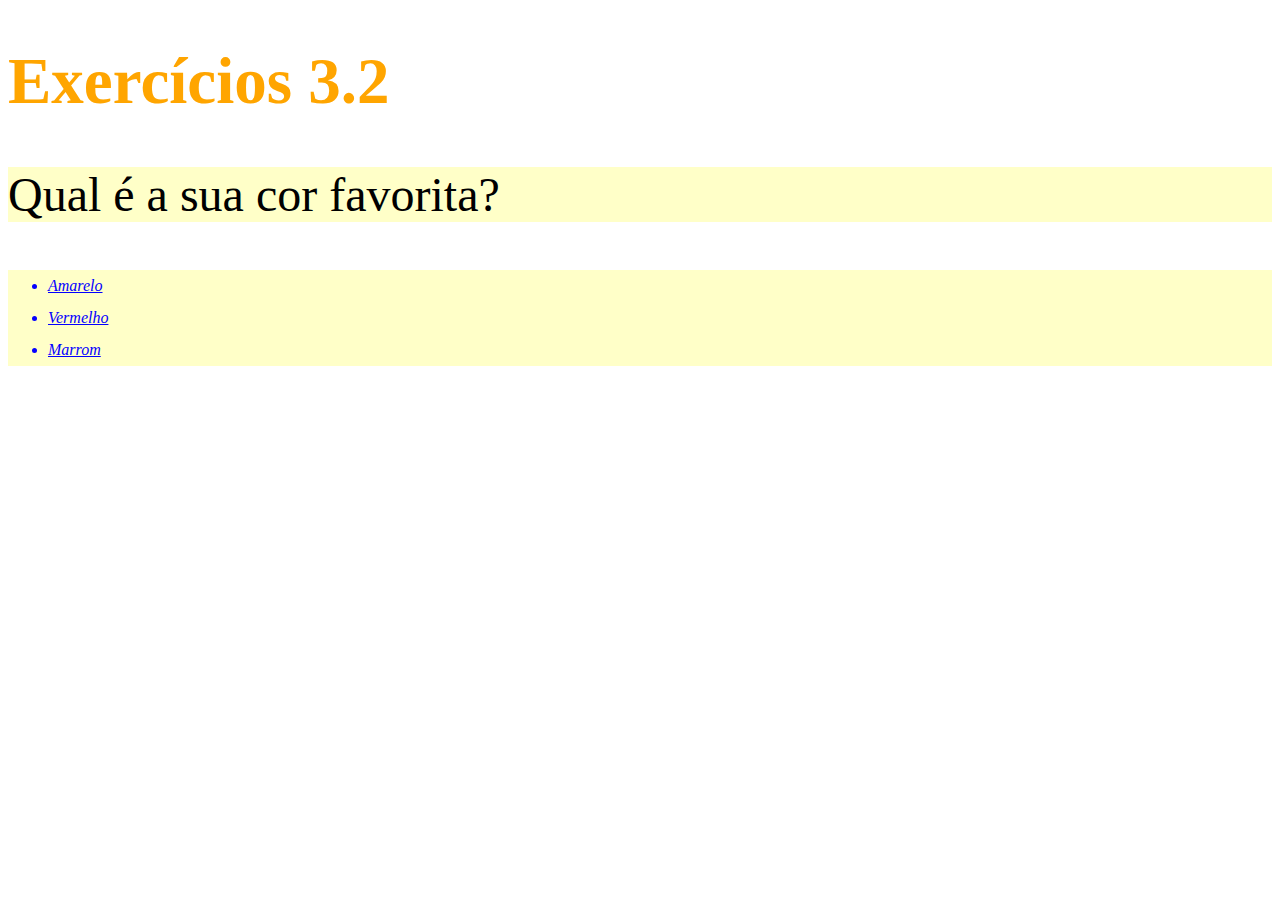
<file: trybe-exercicios/fundamentos/bloco-3-html-e-css/dia-2-introducao-css/index.html>
<!DOCTYPE html>
<html lang="pt-br">
  <head>
    <meta charset="UTF-8">
    <title>HTML</title>
    <link rel="stylesheet" href="style.css">
  </head>
  <body>
    <h1>Exercícios 3.2</h1>
    <p class="cor">Qual é a sua cor favorita?</p>
    <ul class="cor">
      <li>Amarelo</li>
      <li>Vermelho</li>
      <li>Marrom</li>
    </ul>
  </body>
</html>
</file>
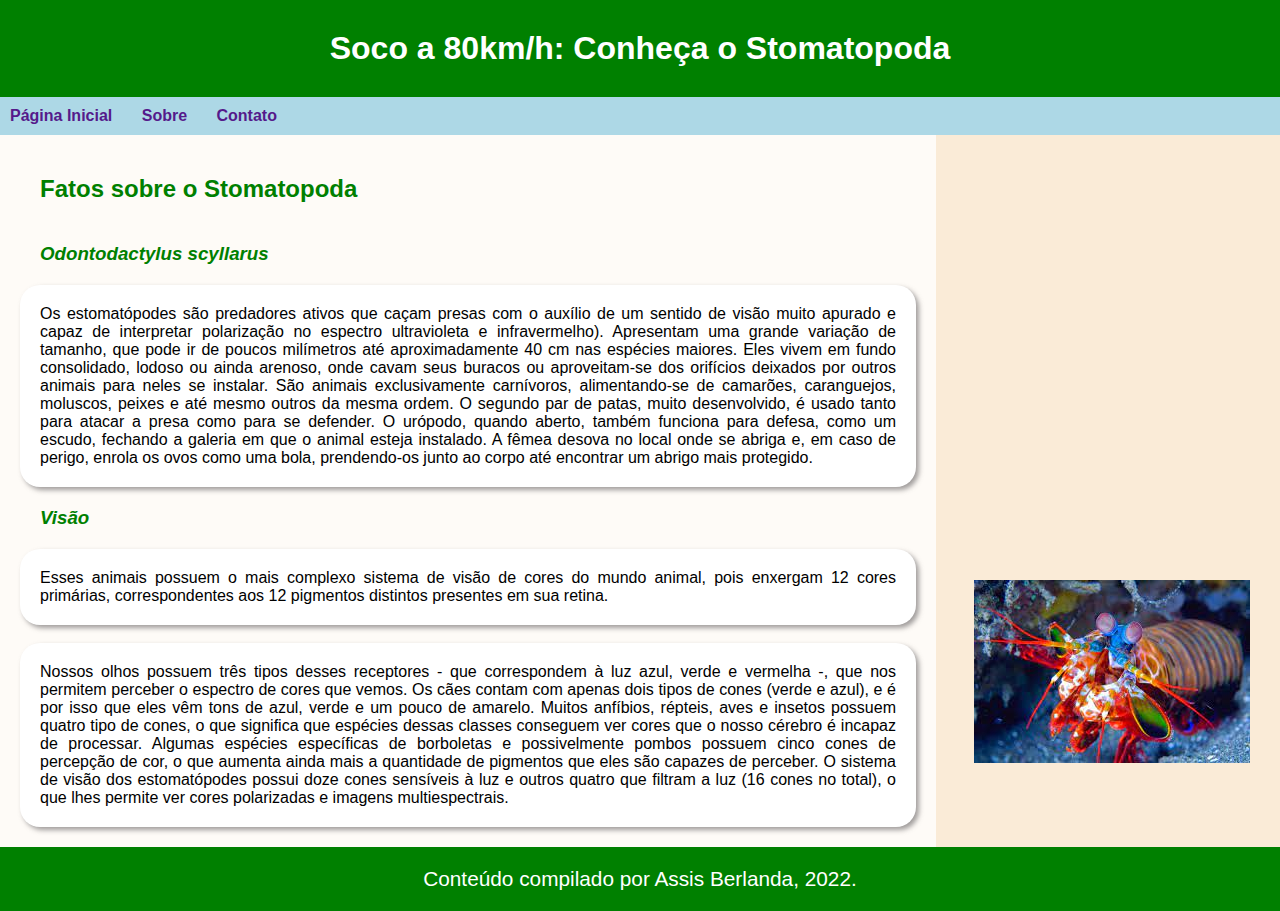
<file: trybe-exercicios/fundamentos/bloco-3-html-e-css/dia-4-html-semantico/index.html>
<!DOCTYPE html>
<html lang="pt-br">
  <head>
    <meta charset="UTF-8" />
    <meta name="viewport" content="width=device-width" />
    <link rel="stylesheet" href="style.css">
    <title>Stomatopoda</title>
  </head>
  <body>
    <header>
        <h1 class="titulo">Soco a 80km/h: Conheça o Stomatopoda</h1>
        <nav>
            <a class="menu" href="">Página Inicial</a>
            <a class="menu" href="">Sobre</a>
            <a class="menu" href="">Contato</a>           
        </nav>
    </header>
    <main class="main">
        <h2>Fatos sobre o Stomatopoda</h2>
        <article>
            <h3><em>Odontodactylus scyllarus</em></h3>
            <!-- <table>
                <th>Reino</th>
                <td>Animalia</td>
                
                <th>Filo</th>
                <td>Arthropoda</td>
                
                <th>Subfilo</th>
                <td>Crustacea</td>
                
                <th>Classe</th>
                <td>Malacostraca</td>
                
                <th>Subclasse</th>
                <td>Hoplocarida</td>
            </table> -->
            <section>
                <p class="description">Os estomatópodes são predadores ativos que caçam presas com o auxílio de um sentido de visão muito apurado e capaz de interpretar polarização no espectro ultravioleta e infravermelho). Apresentam uma grande variação de tamanho, que pode ir de poucos milímetros até aproximadamente 40 cm nas espécies maiores. Eles vivem em fundo consolidado, lodoso ou ainda arenoso, onde cavam seus buracos ou aproveitam-se dos orifícios deixados por outros animais para neles se instalar. São animais exclusivamente carnívoros, alimentando-se de camarões, caranguejos, moluscos, peixes e até mesmo outros da mesma ordem. O segundo par de patas, muito desenvolvido, é usado tanto para atacar a presa como para se defender. O urópodo, quando aberto, também funciona para defesa, como um escudo, fechando a galeria em que o animal esteja instalado. A fêmea desova no local onde se abriga e, em caso de perigo, enrola os ovos como uma bola, prendendo-os junto ao corpo até encontrar um abrigo mais protegido.</p>
            </section>
            <section>
                <h3><em>Visão</em></h3>
                <p class="description">Esses animais possuem o mais complexo sistema de visão de cores do mundo animal, pois enxergam 12 cores primárias, correspondentes aos 12 pigmentos distintos presentes em sua retina.</p>
                <br>
                <p class="description">Nossos olhos possuem três tipos desses receptores - que correspondem à luz azul, verde e vermelha -, que nos permitem perceber o espectro de cores que vemos. Os cães contam com apenas dois tipos de cones (verde e azul), e é por isso que eles vêm tons de azul, verde e um pouco de amarelo. Muitos anfíbios, répteis, aves e insetos possuem quatro tipo de cones, o que significa que espécies dessas classes conseguem ver cores que o nosso cérebro é incapaz de processar. Algumas espécies específicas de borboletas e possivelmente pombos possuem cinco cones de percepção de cor, o que aumenta ainda mais a quantidade de pigmentos que eles são capazes de perceber. O sistema de visão dos estomatópodes possui doze cones sensíveis à luz e outros quatro que filtram a luz (16 cones no total), o que lhes permite ver cores polarizadas e imagens multiespectrais.</p>
            </section>
        </article>
    </main>
        <div class="imagem"><img src="imagens/stomopoda1.jpeg" alt="stomatopoda"></div>
        <div class="video"><iframe width="300" src="https://www.youtube.com/embed/E0Li1k5hGBE" title="YouTube video player" frameborder="0" allow="accelerometer; autoplay; clipboard-write; encrypted-media; gyroscope; picture-in-picture" allowfullscreen></iframe></div>
        <div class="video1"><iframe width="300" src="https://www.youtube.com/embed/CW8NUCPLE1c" title="YouTube video player" frameborder="0" allow="accelerometer; autoplay; clipboard-write; encrypted-media; gyroscope; picture-in-picture" allowfullscreen></iframe></div>
  </body>
  <footer>
    <p class="footer">Conteúdo compilado por Assis Berlanda, 2022.</p>
  </footer>
</html>
</file>
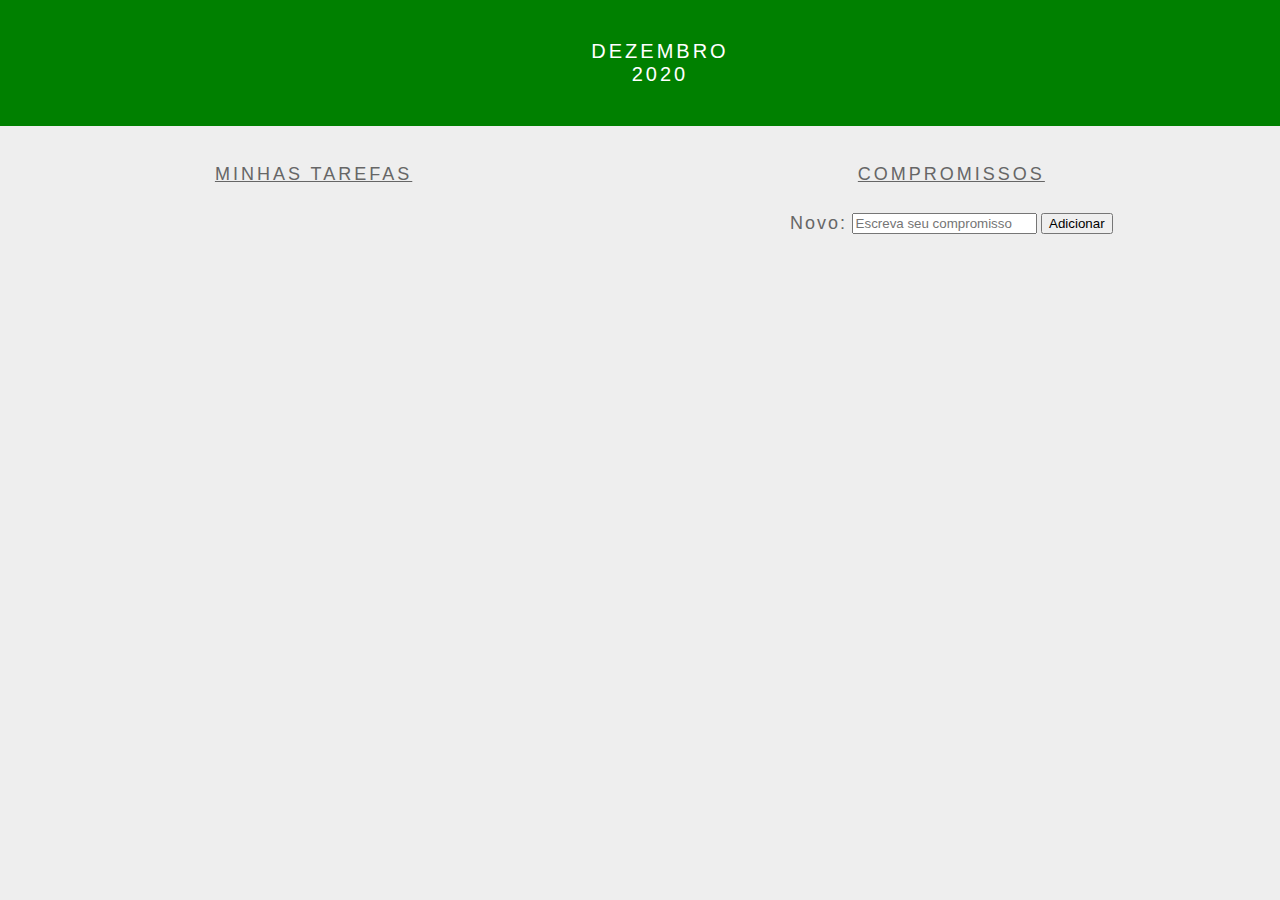
<file: trybe-exercicios/fundamentos/bloco-5-dom-eventos-web/dia-3-eventos/index.html>
<!DOCTYPE html>
<html lang="pt-br">
  <head>
    <link rel="stylesheet" href="style.css">
    <meta charset="UTF-8" />
    <meta name="viewport" content="width=device-width" />
    <title>Calendar</title>
  </head>
  <body>
    <header class="month-container">
      <ul>
        <li id="month">Dezembro</li>
        <li id="year">2020</li>
      </ul>
    </header>
    <div class="week-days-container">
      <ul class="week-days">
      </ul>
    </div>
    <div class="days-container">
      <ul id="days">
      </ul>
    </div>
    <div class="buttons-container">
    </div>
    <section class="tasks-container">
      <div class="my-tasks">
        <h3>MINHAS TAREFAS</h3>
      </div>
      <div class="input-container">
        <h3>COMPROMISSOS</h3>
        <label for="task-input">Novo:</label>
        <input type="text"
          id="task-input"
          placeholder="Escreva seu compromisso"
        >
        <button id="btn-add">Adicionar</button>
      </div>
      <div class="task-list-container">
        <ul class="task-list">
        </ul>
      </div>
    </section>
    <script src="script.js"></script>
  </body>
</html>
</file>
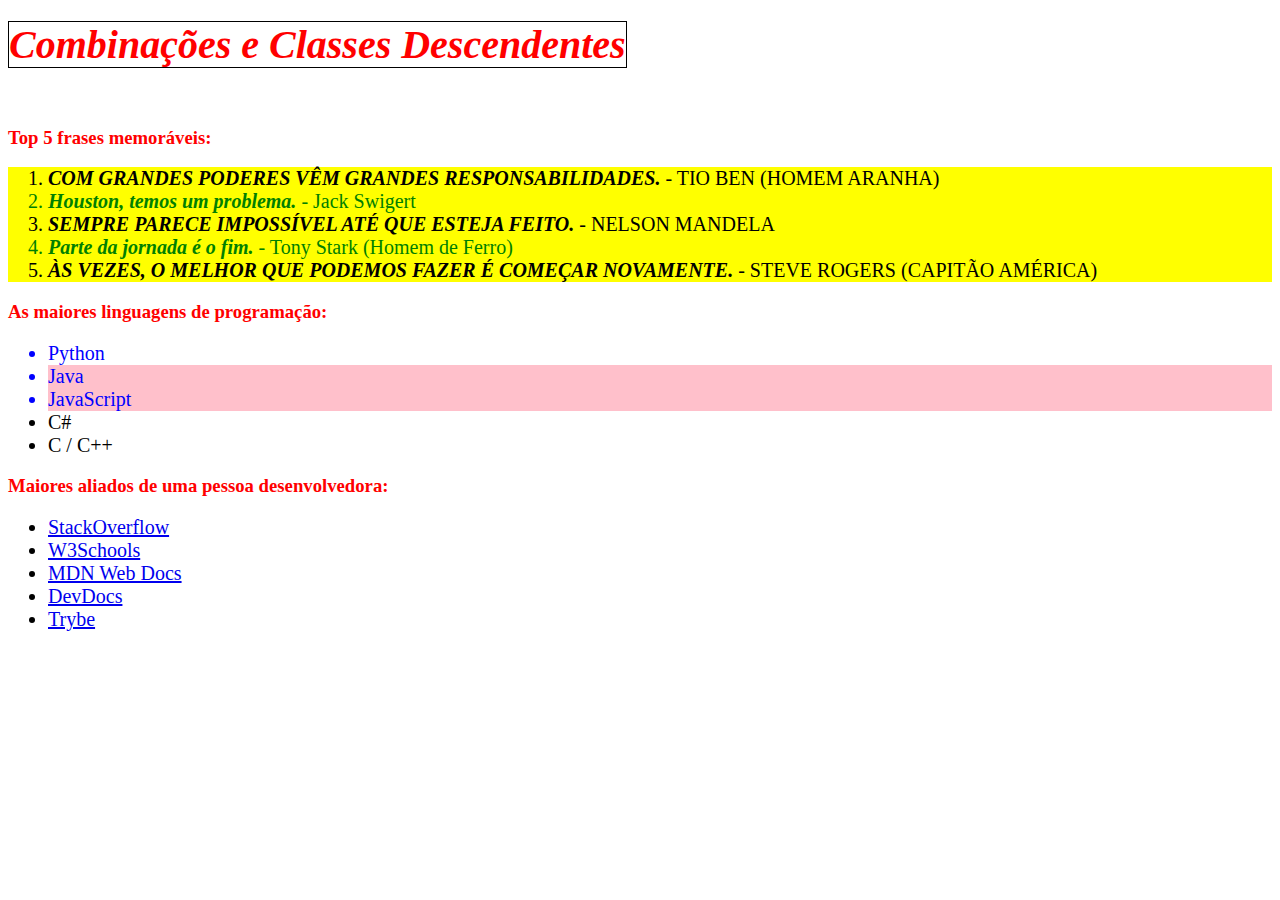
<file: trybe-exercicios/fundamentos/bloco-3-html-e-css/dia-3-seletores-css/classe/index.html>
<!DOCTYPE html>
<html lang="pt-br">
  <head>
    <meta charset="UTF-8">
    <link rel="stylesheet" href="style.css">
    <title>#GoTrybe</title>
  </head>
  <body>
    <h1><em>Combinações e Classes Descendentes</em></h1>
    <br />
    <h3>Top 5 frases memoráveis:</h3>
    <ol class="amarela">
      <li><em>Com grandes poderes vêm grandes responsabilidades.</em> - Tio Ben (Homem Aranha)</li>
      <li><em>Houston, temos um problema.</em> - Jack Swigert</li>
      <li><em>Sempre parece impossível até que esteja feito.</em> - Nelson Mandela</li>
      <li><em>Parte da jornada é o fim.</em> - Tony Stark (Homem de Ferro)</li>
      <li><em>Às vezes, o melhor que podemos fazer é começar novamente.</em> - Steve Rogers (Capitão América)</li>
    </ol>
    <h3>As maiores linguagens de programação:</h3>
    <ul >
      <li class="azul">Python</li>
      <li class="azul rosa">Java</li>
      <li class="azul rosa">JavaScript</li>
      <li>C#</li>
      <li>C / C++</li>
    </ul>
    <h3>Maiores aliados de uma pessoa desenvolvedora:</h3>
    <ul>
      <li>
        <a class="laranja" href="https://pt.stackoverflow.com/" target="_blank">StackOverflow</a>
      </li>
      <li>
        <a class="verde" href="https://www.w3schools.com/" target="_blank">W3Schools</a>
      </li>
      <li>
        <a class="preta" href="https://developer.mozilla.org/pt-BR/" target="_blank">MDN Web Docs</a>
      </li>
      <li>
        <a class="amarela1" href="https://devdocs.io/" target="_blank">DevDocs</a>
      </li>
      <li>
        <a class="verde" href="https://app.betrybe.com/" target="_blank">Trybe</a>
      </li>
    </ul>
  </body>
</html>
</file>
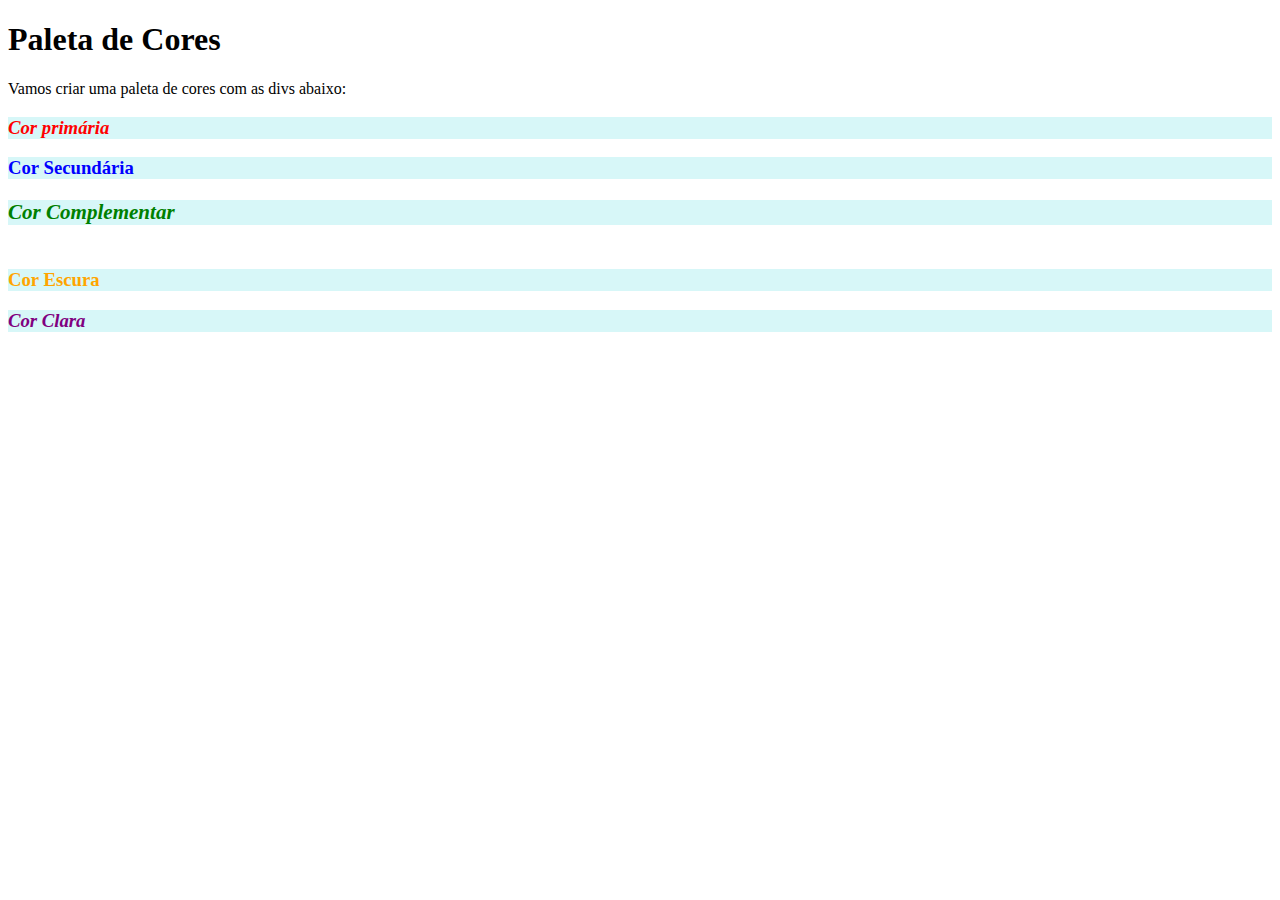
<file: trybe-exercicios/fundamentos/bloco-3-html-e-css/dia-3-seletores-css/cores/index.html>
<!DOCTYPE html>
<html lang="pt-br">
<head>
  <meta charset="UTF-8">
  <title>Pseudoclasses</title>
  <link rel="stylesheet" href="style.css">
</head>
<body>
  <h1>Paleta de Cores</h1>
  <p>Vamos criar uma paleta de cores com as divs abaixo:</p>
  <div>
    <h3>Cor primária</h3>
  </div>
  <div>
    <h3>Cor Secundária</h3>
  </div>
  <div>
    <h3>Cor Complementar</h3>
  </div>
  <div>
    <h3>Cor Escura</h3>
  </div>
  <div>
    <h3>Cor Clara</h3>
  </div>
</body>
</html>
</file>
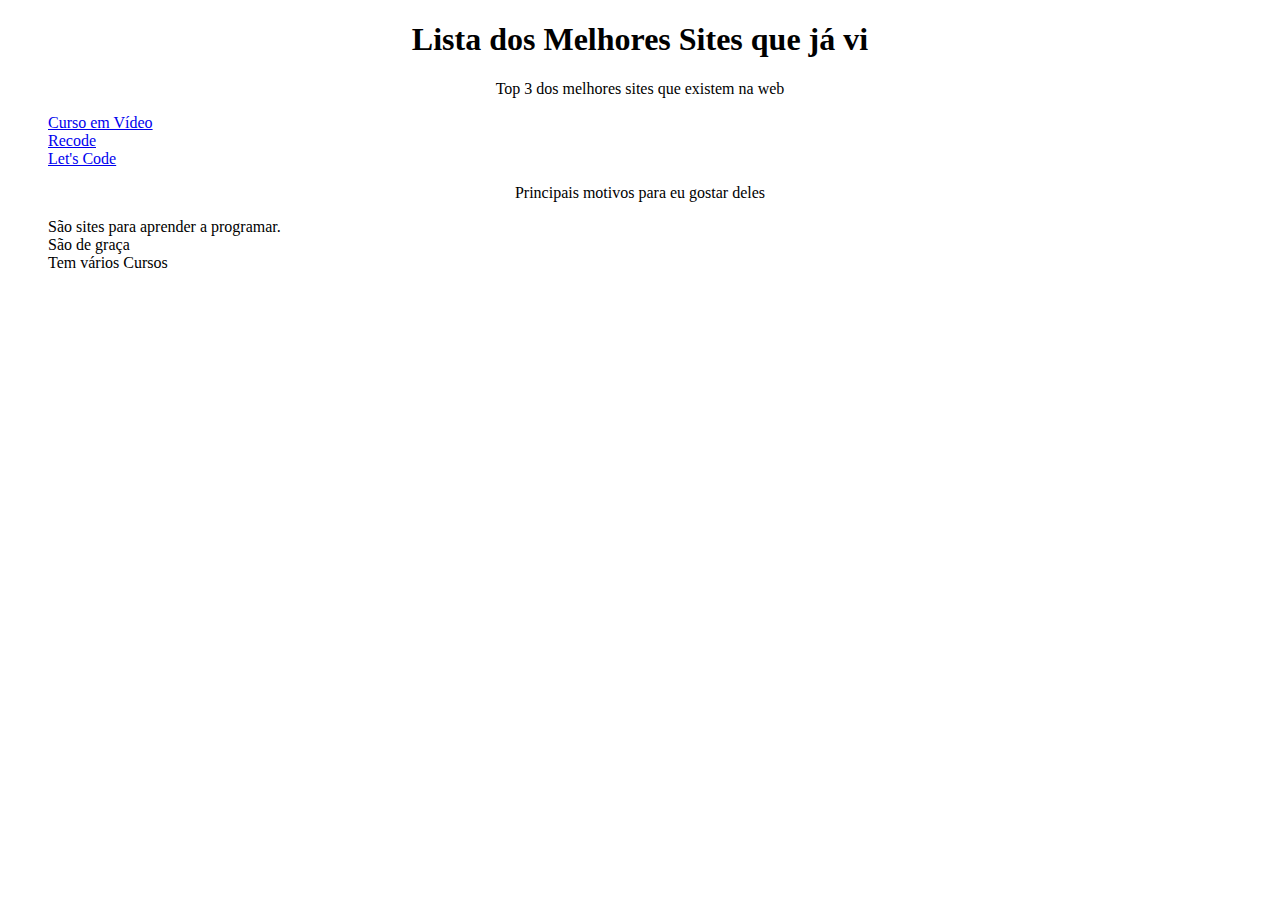
<file: trybe-exercicios/fundamentos/bloco-3-html-e-css/dia-3-seletores-css/sites/index.html>
<!DOCTYPE html>
<html lang="pt-br">
  <head>
    <meta charset="UTF-8">
    <title>Agrupando Seletores</title>
    <link rel="stylesheet" href="style.css">
  </head>
  <body>
    <h1>Lista dos Melhores Sites que já vi</h1>
    <p>Top 3 dos melhores sites que existem na web</p>
    <ol>
        <li><a href="https://www.cursoemvideo.com/cursos/" target="_blank">Curso em Vídeo</a></li>
        <li><a href="https://recode.org.br/cursos/" target="_blank">Recode</a></li>
        <li><a href="https://letscode.com.br/" target="_blank">Let's Code</a></li>
    </ol>
    <p>Principais motivos para eu gostar deles</p>
    <ul>
        <li>São sites para aprender a programar.</li>
        <li>São de graça</li>
        <li>Tem vários Cursos</li>
    </ul>
  </body>
</html>
</file>
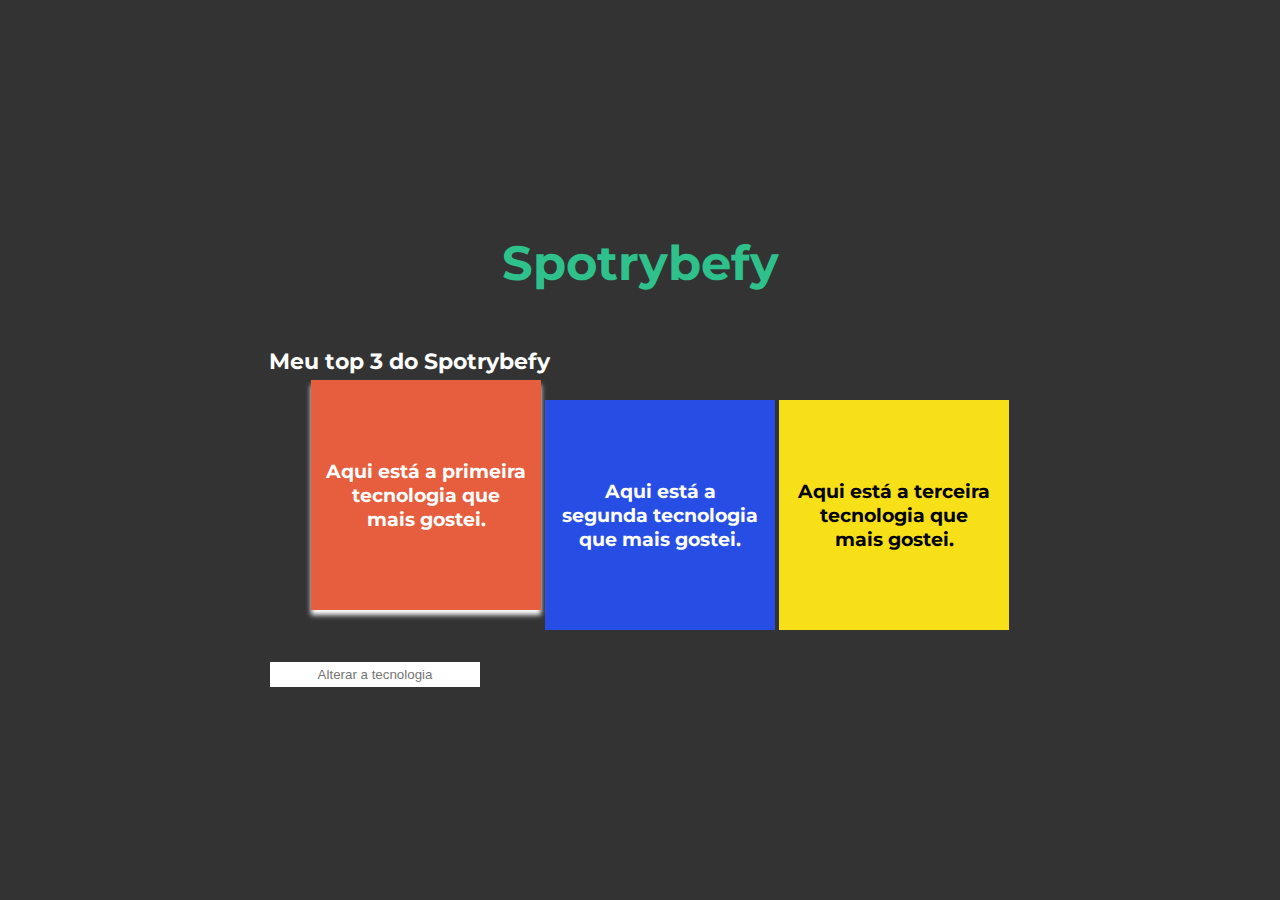
<file: trybe-exercicios/fundamentos/bloco-5-dom-eventos-web/dia-3-eventos/exercicios/index.html>
<!DOCTYPE html>
<html lang="pt-br">
  <head>
  <meta charset="UTF-8">
  <title>addEventListener</title>
  <link rel="preconnect" href="https://fonts.gstatic.com">
  <link href="https://fonts.googleapis.com/css2?family=Montserrat:wght@400;900&display=swap" rel="stylesheet">
  <link rel="stylesheet" href="style.css">
  </head>
  <body>
    <header>
      <h1>Spotrybefy</h1>
    </header>
    <main>
      <h3 id="my-spotrybefy">Meu top 3 do Spotrybefy</h3>
      <ul class="container">
        <li class="tech" id="first-li">Aqui está a primeira tecnologia que mais gostei.</li>
        <li id="second-li">Aqui está a segunda tecnologia que mais gostei.</li>
        <li id="third-li">Aqui está a terceira tecnologia que mais gostei.</li>
      </ul>
      <input type="text" id="input" placeholder="Alterar a tecnologia">
    </main>
    <script src="main.js"></script>
  </body>
</html>
</file>
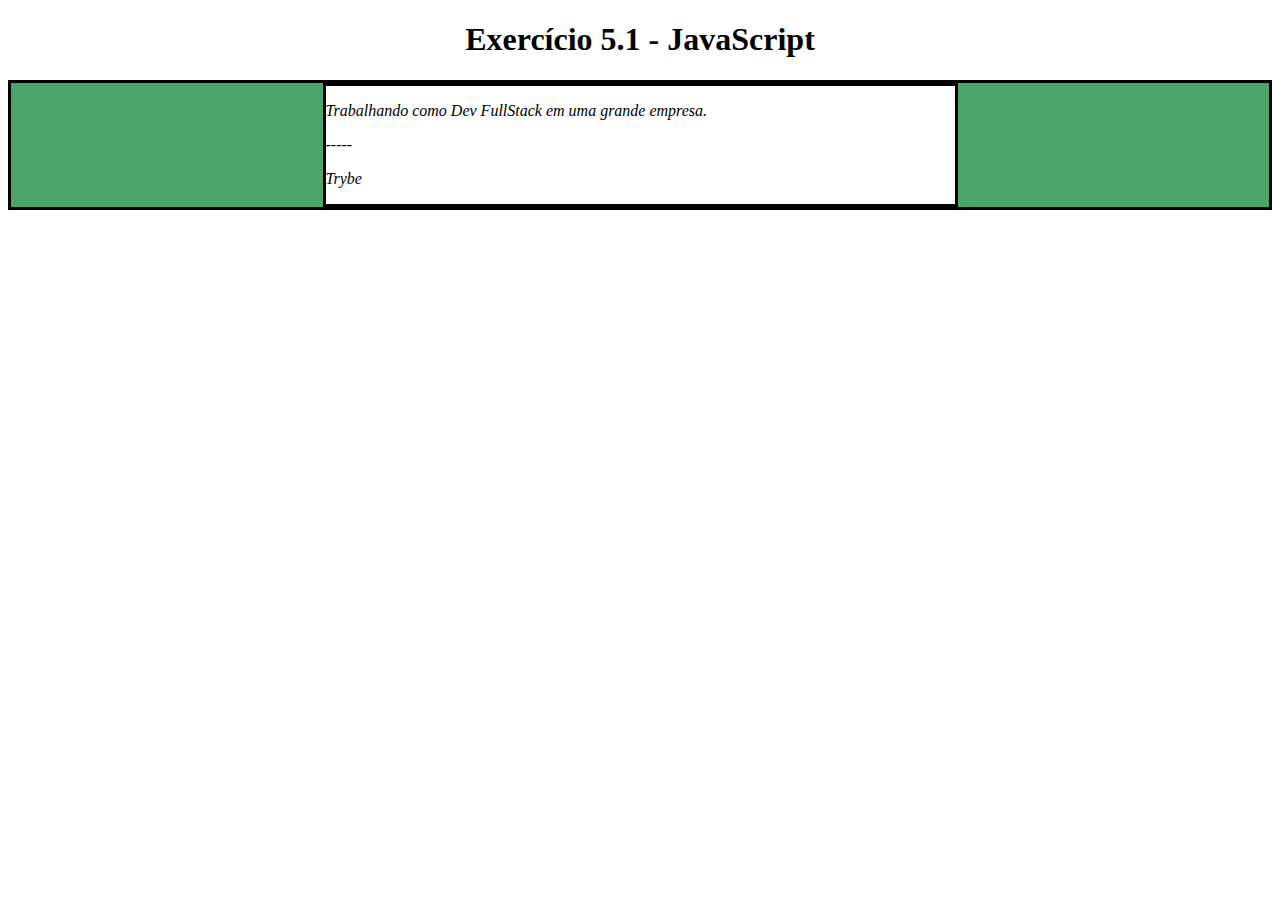
<file: trybe-exercicios/fundamentos/bloco-5-dom-eventos-web/dia-1-dom-seletores/dom.html>
<!DOCTYPE html>
<html>
  <head>
    <meta charset="UTF-8" />
    <meta name="viewport" content="width=device-width" />
    <title>Exercício 5.1</title>
    
    <style>
      main, section {
        border-color: black;
        border-style: solid;
      }

      .title {
        text-align: center;
      }

      .main-content {
        background-color: yellow;
      }

      .main-content .center-content {
        background-color: red;
        width: 50%;
        margin: 0 auto;
      }

      .main-content .center-content p {
        font-style: italic;
      }
    </style>
  </head>
  <body>
    <header> 
      <h1 class="title">Exercício 5.1 - JavaEscripito </h1>
    </header>    
    <main class="main-content">
      <section class="center-content">
        <p>Texto padrão do nosso site</p>
        <p>-----</p>
        <p>Trybe</p>
      </section>
    </main>
    <script>
        document.querySelectorAll('section p')[0].innerText = 'Trabalhando como Dev FullStack em uma grande empresa.';
        document.querySelector('.main-content').style.backgroundColor = 'rgb(76,164,109)';
        document.querySelector('.center-content').style.backgroundColor = 'white';
        document.querySelector('.title').innerText = 'Exercício 5.1 - JavaScript';
        // document.querySelectorAll('p').uppercase();
        let printer = document.getElementsByTagName('p');
        for (let i in printer){
            console.log(printer[i]);
        }
        /*
        Aqui você vai modificar os elementos já existentes utilizando apenas as funções:
        - document.getElementById()
        - document.getElementsByClassName()
        - document.getElementsByTagName()
        Crie uma função que mude o texto na tag <p> para uma descrição de como você se vê daqui a 2 anos. (Não gaste tempo pensando no texto e sim realizando o exercício)
        Crie uma função que mude a cor do quadrado amarelo para o verde da Trybe (rgb(76,164,109)).
        Crie uma função que mude a cor do quadrado vermelho para branco.
        Crie uma função que corrija o texto da tag <h1>.
        Crie uma função que modifique todo o texto da tag <p> para maiúsculo.
        Crie uma função que exiba o conteúdo de todas as tags <p> no console.
        */
    </script>
  </body>
</html>
</file>
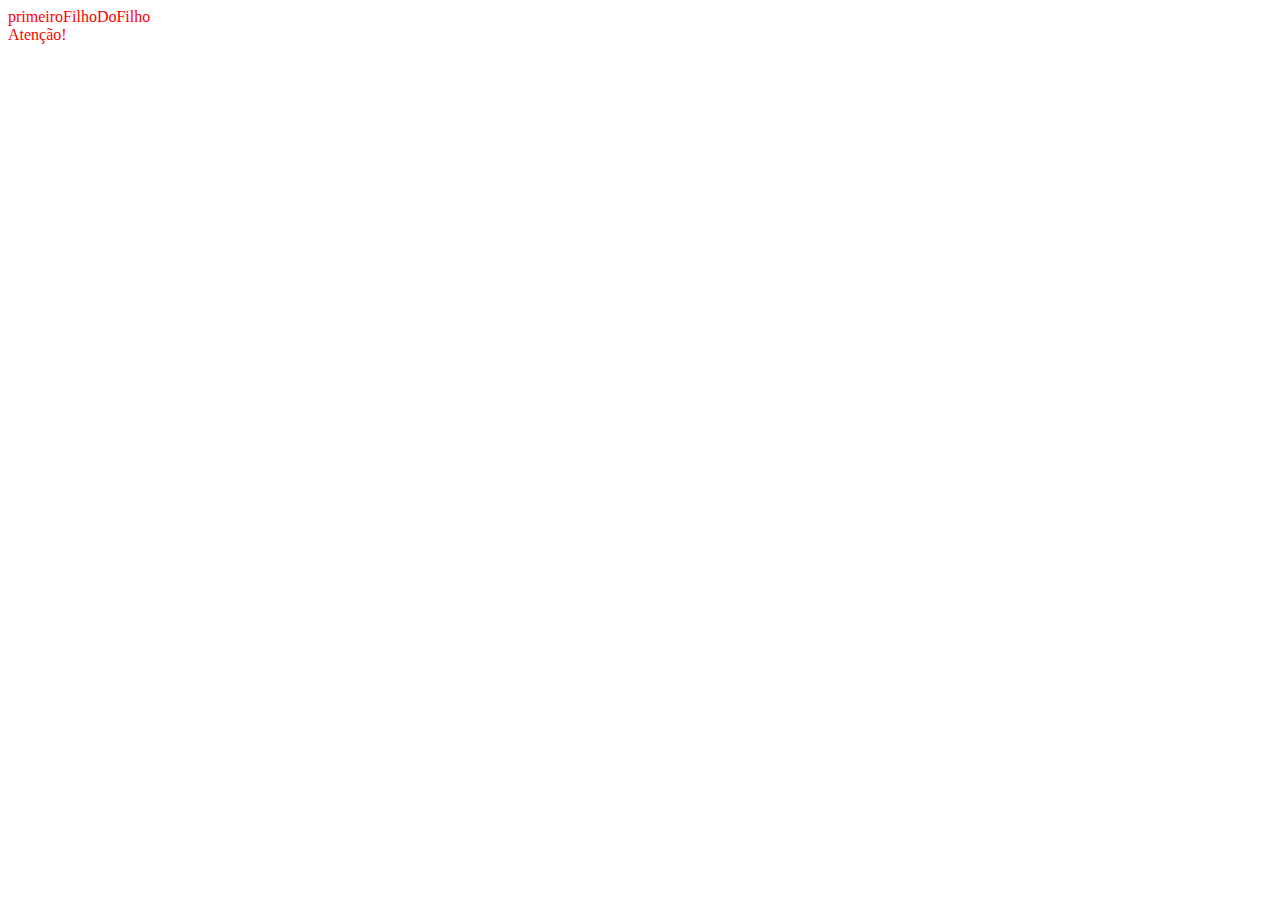
<file: trybe-exercicios/fundamentos/bloco-5-dom-eventos-web/dia-2-elementos/parte1.html>
<!DOCTYPE html>
<html lang="en">
<head>
    <meta charset="UTF-8">
    <meta http-equiv="X-UA-Compatible" content="IE=edge">
    <meta name="viewport" content="width=device-width, initial-scale=1.0">
    <title>Document</title>
</head>
<body>
    <main id="paiDoPai">
        <section id="pai">
            <section id="primeiroFilho"></section>
            <section id="elementoOndeVoceEsta">
                <section id="primeiroFilhoDoFilho"></section>
                <section id="segundoEUltimoFilhoDoFilho"></section>
            </section>
            Atenção!
            <section id="terceiroFilho"></section>
            <section id="quartoEUltimoFilho"></section>
        </section>
    </main>
    <script>
    // Parte I
        // 1 - Acesse o elemento elementoOndeVoceEsta.
        let  elementoOndeVoceEsta = document.getElementById('elementoOndeVoceEsta');
        // elementoOndeVoceEsta = document.querySelector('#elementoOndeVoceEsta');
        
        // 2- Acesse pai a partir de elementoOndeVoceEsta e adicione uma color a ele.
        let pai = elementoOndeVoceEsta.parentElement;
        pai.style.color = 'red';
        // pai = elementoOndeVoceEsta.parentElement.style.color = 'green';
        
        // 3- Acesse o primeiroFilhoDoFilho e adicione um texto a ele. Você se lembra dos vídeos da aula anterior, como  fazer isso?
        let primeiroFilhoDoFilho = elementoOndeVoceEsta.firstElementChild;
        primeiroFilhoDoFilho.innerText = 'primeiroFilhoDoFilho';
        // primeiroFilhoDoFilho = document.querySelector('#primeiroFilhoDoFilho').innerText = 'Tudo Bão';
        // 4- Acesse o primeiroFilho a partir de pai.
        let primeiroFilho = pai.firstElementChild;

        // 5- Agora acesse o primeiroFilho a partir de elementoOndeVoceEsta.
        let primeiroFilho2 = elementoOndeVoceEsta.previousElementSibling;

        // 6- Agora acesse o texto Atenção! a partir de elementoOndeVoceEsta.
        const textAtencao = elementoOndeVoceEsta.nextSibling;
       
        // 7- Agora acesse o terceiroFilho a partir de elementoOndeVoceEsta.
        const terceiroFilho = elementoOndeVoceEsta.nextElementSibling;
        
        // 8- Agora acesse o terceiroFilho a partir de pai.
        let terceiroFilho2 = pai.lastElementChild.previousElementSibling;
        // terceiroFilho2 = document.querySelector('#pai').lastElementChild.previousElementSibling;

    </script>
    </body>
    </html>
</file>
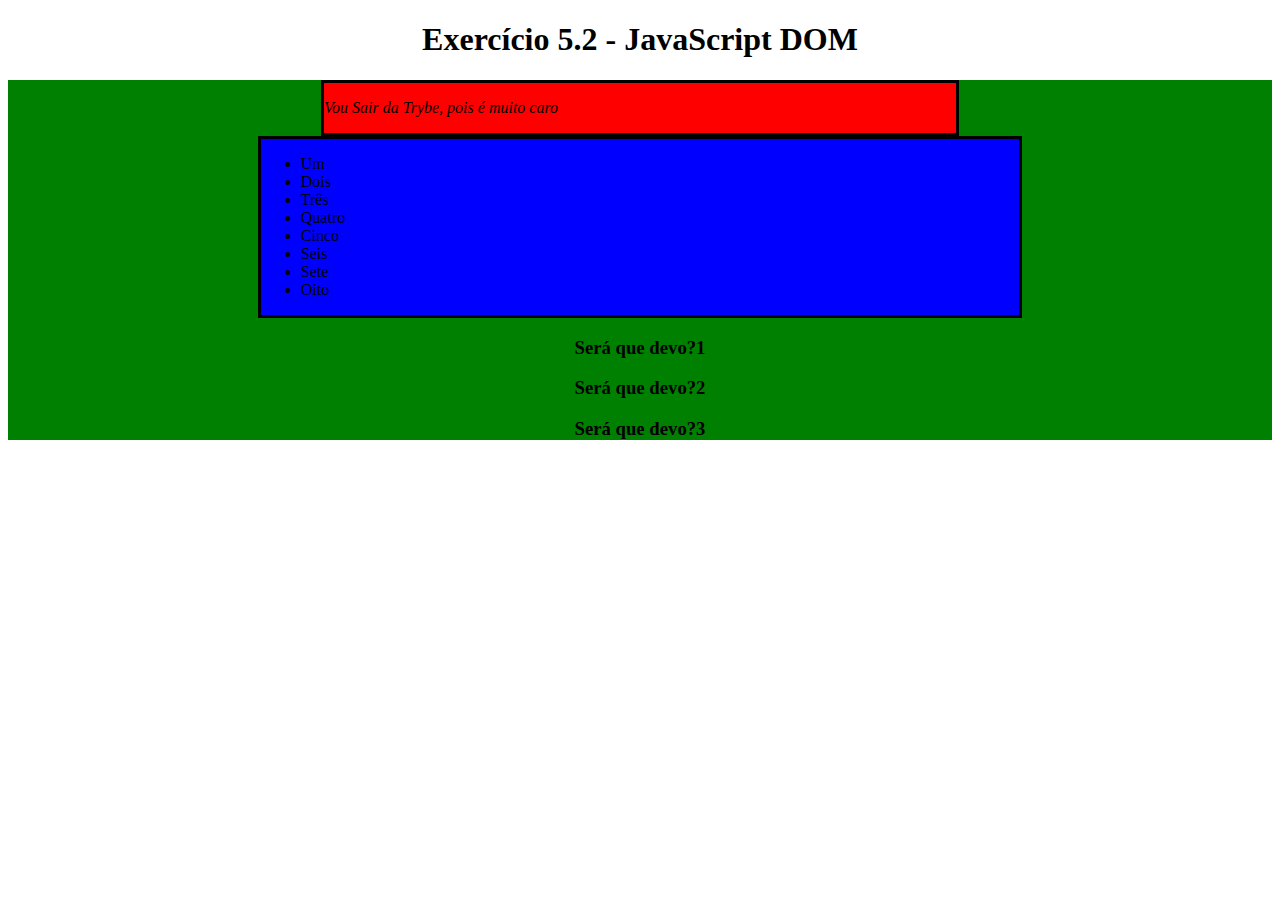
<file: trybe-exercicios/fundamentos/bloco-5-dom-eventos-web/dia-2-elementos/pratica.html>
<!DOCTYPE html>
<html lang="Pt-br">
  <head>
    <meta charset="UTF-8" />
    <meta name="viewport" content="width=device-width" />
    <title>Exercício 5.2</title>
    <style>
      section {
        border-color: black;
        border-style: solid;
      }

      .title {
        text-align: center;
      }

      .main-content {
        background-color: yellow;
      }

      .main-content .center-content {
        background-color: red;
        width: 50%;
        margin-left: auto;
        margin-right: auto;
      }

      .main-content .center-content p {
        font-style: italic;
      }

      .main-content .left-content {
        background-color: green;
        width: 60%;
        margin-left: 0;
        margin-right: auto;
      }

      .main-content .left-content .small-image {
        display: block;
        margin-left: auto;
        margin-right: auto;
        border-radius: 100%;
      }

      .main-content .right-content {
        background-color: blue;
        width: 60%;
        margin-left: auto;
        margin-right: 0;
      }

      .main-content .description {
        text-align: center;
      }
    </style>
  </head>
  <body>
    <script>
    // 1- 🚀 Adicione a tag h1 com o texto Exercício 5.2 - JavaScript DOM como filho da tag body;
        const bodyH1 = document.createElement('h1');
        bodyH1.innerText = 'Exercício 5.2 - JavaScript DOM';
        document.body.appendChild(bodyH1);

    // 2- 🚀 Adicione a tag main com a classe main-content como filho da tag body;
        const tagMain = document.createElement('main');
        tagMain.className = 'main-content';
        document.body.appendChild(tagMain);
        
    // 3- 🚀 Adicione a tag section com a classe center-content como filho da tag main criada no passo 2;
        const tagSection = document.createElement('section');
        tagSection.className = 'center-content';
        document.querySelector('.main-content').appendChild(tagSection);
    
    // 4- 🚀 Adicione a tag p como filho do section criado no passo 3 e coloque algum texto;
        const tagP = document.createElement('p');
        tagP.innerText = 'Vou Sair da Trybe, pois é muito caro';
        tagSection.appendChild(tagP);

    // 5- 🚀 Adicione a tag section com a classe left-content como filho da tag main criada no passo 2;
        const leftSection = document.createElement('section');
        leftSection.className = 'left-content';
        tagMain.appendChild(leftSection);

    // 6- 🚀 Adicione a tag section com a classe right-content como filho da tag main criada no passo 2;
        const rightSection = document.createElement('section');
        rightSection.className = 'right-content';
        tagMain.appendChild(rightSection);

    // 7- 🚀 Adicione uma imagem com src configurado para o valor https://picsum.photos/200 e classe small-image. Esse elemento deve ser filho do section criado no passo 5;
        const tagImg = document.createElement('img');
        tagImg.className = 'small-image';
        leftSection.appendChild(tagImg);
        tagImg.src = 'https://picsum.photos/200';
    
    // 8- 🚀 Adicione uma lista não ordenada com os valores de 1 a 10 por extenso, ou seja, um, dois, três, ... como valores da lista. Essa lista deve ser filha do section criado no passo 6;
        const tagUl = document.createElement('ul');
        rightSection.appendChild(tagUl);
        const arrayNum = ['Um', 'Dois', 'Três', 'Quatro', 'Cinco', 'Seis', 'Sete', 'Oito', 'Nove', 'Dez'];
        for (let i in arrayNum) {
            let lista = document.createElement('li');
            lista.innerText = arrayNum[i];
            tagUl.appendChild(lista);
        }

    // 9- 🚀 Adicione 3 tags h3, todas sendo filhas do main criado no passo 2.
        for (let i = 1; i <= 3; i += 1) {
            let tagH3 = document.createElement('h3');   
            tagMain.appendChild(tagH3);
            tagH3.innerText = 'Será que devo?' + i;
        }
        
// Agora que você criou muita coisa, vamos fazer algumas alterações e remoções:
    // 1- 🚀 Adicione a classe title na tag h1 criada;
        bodyH1.className = 'title';
    // 2- 🚀 Adicione a classe description nas 3 tags h3 criadas;
        const tagH3 = document.getElementsByTagName('h3');
            for (let i in tagH3) tagH3[i].className = 'description';
    // 3- 🚀 Remova a section criado no passo 5 (aquele que possui a classe left-content). Utilize a função .removeChild();
        leftSection.remove();
    // 4- 🚀 Centralize a section criado no passo 6 (aquele que possui a classe right-content). Dica: para centralizar, basta configurar o margin-right: auto da section;
        rightSection.style.marginRight = 'auto';
    // 5- 🚀 Troque a cor de fundo do elemento pai da section criada no passo 3 (aquela que possui a classe center-content) para a cor verde;
        tagSection.parentNode.style.backgroundColor = 'green';
    // 6- 🚀 Remova os dois últimos elementos (nove e dez) da lista criada no passo 8.
        tagUl.lastElementChild.remove();
        tagUl.lastElementChild.remove();

    </script>
  </body>
</html>
</file>
<file: trybe-exercicios/fundamentos/bloco-3-html-e-css/dia-2-introducao-css/style.css>
h1 {
    font-size: 65px;
    color: orange;
    font: sans-serif;
}
ul {
    color: rgb(4, 0, 255);
    font-style: italic;
    line-height: 2em;
    text-decoration: underline;
}
.cor {
    background-color: rgb(255, 400, 200)
}
p {
    font-weight: 600px;
    font-size: 3em;
    text-align: justify;
}
body {
    font-size: 16px;
}
</file>
<file: trybe-exercicios/fundamentos/bloco-3-html-e-css/dia-4-html-semantico/style.css>
* {
    padding: 0px;
    margin: 0px;
}

body {
    background-color:antiquewhite;
    font-family: Verdana, Geneva, Tahoma, sans-serif;
}
nav {
    background-color: lightblue;
}
.titulo {
    padding: 30px 20px;
    text-align: center;
    font-size: 2em;
}
.menu {
margin-right: 25px;
text-decoration: none;
font-weight: bold;

}
.main {
    background-color: rgba(255, 255, 255, 0.785);
    padding: 20px;
    width: 70%;
} 
nav {
    padding: 10px;
}
.menu:hover {
    text-decoration: underline;
    color:rgb(20, 130, 35)
}
.description{
    text-align: justify;
    background-color:white;
    box-shadow: 3px 3px 5px rgba(136, 132, 132, 0.795);
    padding: 20px;
    border-radius: 20px;
}
.video {
    position: absolute;
    top: 180px;
    right: 20px;
}
.video1 {
    position: absolute;
    top: 380px;
    right: 20px;
}
.imagem {
    position: absolute;
    top: 580px;
    right: 30px;
}
.footer, h1 {
    text-align: center;
    color: white;
    background-color: green;
    font-size: 1.3em;
    margin: 0px;
    padding: 20px;
}
h2, h3 {
    color: green;
    padding: 20px;
}
</file>
<file: trybe-exercicios/fundamentos/bloco-5-dom-eventos-web/dia-3-eventos/style.css>
* {
    margin: 0;
  }
  
  body {
    font-family: Verdana, Geneva, Tahoma, sans-serif;
    background-color: #eee;
  }
  
  button {
    margin: 20px;
  }
  
  #btn-add {
    margin: 0;
  }
  
  .buttons-container {
    background-color: #eee;
    display: inline-block;
    text-align: center;
    width: 100%;
  }
  
  #days {
    margin: 0;
  }
  
  #days li {
    color: #777;
    display: inline-block;
    font-size:20px;
    margin: 5px 0;
    text-align: center;
    vertical-align: middle;
    width: 13.6%;
  }
  
  .input-container {
    width: 49%;
    height: 100px;
    display: inline-block;
  }
  
  input {
    margin-top: 8px;
  }
  
  label {
    color: #666;
    font-size: 18px;
    font-weight: 500;
    letter-spacing: 2px;
    vertical-align: middle;
  }
  
  .month-container {
    background: green;
    padding: 40px 25px;
    text-align: center;
  }
  
  .month-container ul li {
    color:white;
    font-size: 20px;
    letter-spacing: 3px;
    list-style-type: none;
    text-transform: uppercase;
  }
  
  .my-tasks {
    clear: both;
    float: left;
    height: 100px;
    vertical-align: middle;
    width: 49%;
  }
  
  .my-tasks div {
    border: 1px solid black;
    border-radius: 100%;
    box-shadow: 0 4px 8px 0 rgba(0, 0, 0, 0.2), 0 6px 20px 0 rgba(0, 0, 0, 0.19);
    display: inline-block;
    height: 35px;
    margin-left: 10px;
    vertical-align: middle;
    width: 35px;
  }
  
  .my-tasks div:hover {
    height: 45px;
    width: 45px;
  }
  
  .my-tasks span {
    color: #666;
    font-size: 18px;
    font-weight: 500;
    letter-spacing: 3px;
    padding-bottom: 10px;
    vertical-align: middle;
  }
  
  .tasks-container {
    height: 130px;
    justify-content: center;
    text-align: center;
    width: 100%;
  }
  
  .tasks-container h3 {
    color: #666;
    font-size: 18px;
    font-weight: 500;
    margin-bottom: 20px;
    text-decoration: underline;
    letter-spacing: 3px;
  }
  
  .task-list {
    margin-top: 20px;
  }
  
  .task-list-container {
    display: inline-block;
  }
  
  .task-list-container ul {
    list-style-type: none;
    padding: 0;
    color: #666;
    font-size: 18px;
    font-weight: 500;
    letter-spacing: 2px;
    vertical-align: middle;
  }
  
  .week-days-container {
    margin-left: 35px;
  }
  
  .week-days li {
    color: #666;
    display: inline-block;
    text-align: center;
    vertical-align: middle;
    width: 13.6%;
  }
  
  .week-days {
    font-size: 20px;
    margin: 0px;
    padding: 10px 0;
  }
</file>
<file: trybe-exercicios/fundamentos/bloco-3-html-e-css/dia-3-seletores-css/classe/style.css>
.amarela {
    background-color: yellow;
}
ol li:nth-child(even) {
    color: green;
}
ol li:nth-child(odd) {
    text-transform: uppercase;
}
h1, h2, h3 {
    color: red;
}
h1 em {
    font-size: 40px;
    border: 1px solid black;
}
li {
    font-size: 20px;
}
li em {
    font-weight: bold;
}
.azul {
    color: blue;
}
.rosa {
    background-color: pink;
}
a:hover {
    font-weight: bold;
}
a.laranja:hover {
    color: orange;
}
a.verde:hover {
    color: green;
}
a.preta:hover {
    color: black;
}
a.amarela1:hover {
    color: yellow;
}
</file>
<file: trybe-exercicios/fundamentos/bloco-3-html-e-css/dia-3-seletores-css/cores/style.css>
div:hover {
    border: 1px solid red;
}
div:nth-child(3) {
    color: red;
}
div:nth-child(4) {
    color: blue;
}
div:nth-child(5) {
    color: green;
    height: 50px;
    font-size: 18px;

}
div:nth-child(6) {
    color: orange;
}
div:nth-child(7) {
    color: purple;
}
h3 {
    background-color: rgba(100, 222, 228, 0.253);
}
div:nth-child(odd) {
    font-style: italic;
}
</file>
<file: trybe-exercicios/fundamentos/bloco-3-html-e-css/dia-3-seletores-css/sites/style.css>
h1, p {
    text-align: center;
}
a:hover {
    color: green
}
a:active {
    font-family: Verdana, Geneva, Tahoma, sans-serif;
}
ol, ul {
    list-style: none
}
</file>
<file: trybe-exercicios/fundamentos/bloco-5-dom-eventos-web/dia-3-eventos/exercicios/style.css>
body {
    align-items: center;
    background-color: #333;
    color: white;
    font-weight: bold;
    font-size: larger;
    display: flex;
    flex-flow: column wrap;
    font-family: Montserrat, sans-serif;
    height: 100vh;
    justify-content: center;
    margin: 0;
    padding: 0;
    width: 100vw;
  }
  
  .container {
    display: flex;
    flex-flow: row wrap;
  }
  
  .container li {
    align-items: center;
    display: flex;
    flex-flow: column wrap;
    height: 200px;
    justify-content: center;
    margin: 2px;
    padding: 15px;
    text-align: center;
    transition: all 0.25s ease;
    width: 200px;
  }
  
  h1 {
    font-size: 48px;
    color: #2fc18c;
  }
  
  .container li:nth-of-type(1) {
    background-color: #E65E3D;
    color: white;
  }
  
  .container li:nth-of-type(2) {
    background-color: #274EE4;
  }
  
  .container li:nth-of-type(3) {
    background-color: #F7E018;
    color: black;
  }
  
  input {
    border: 1px solid #333;
    margin: 10px 0;
    padding: 5px;
    text-align: center;
    width: 200px;
  }
  
  input:hover {
    border: 1px solid #2fc18c;
  }
  
  input:focus {
    border: 1px solid #006dfb;
    outline: 2px solid #006dfb;
  }
  
  .tech {
    transform: translateY(-20px);
    box-shadow: 0 5px 5px white;
  }
</file>
